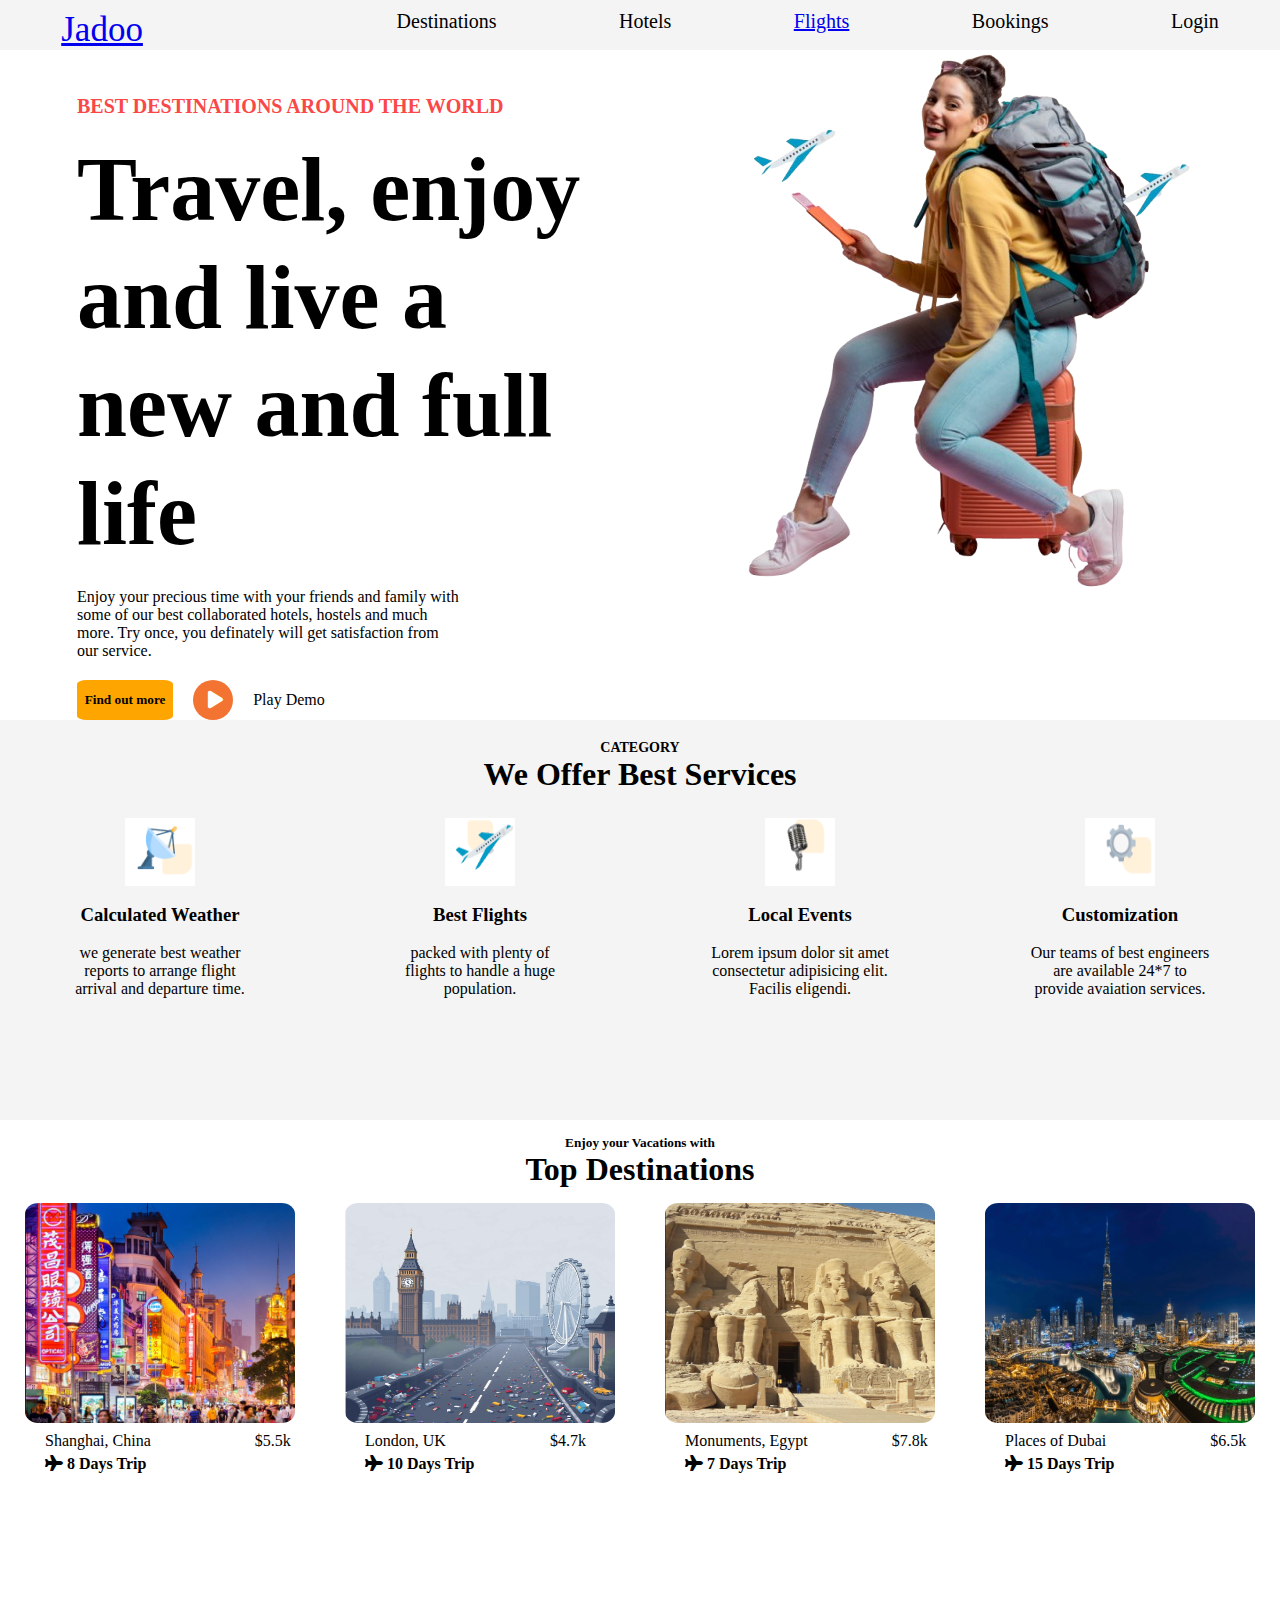
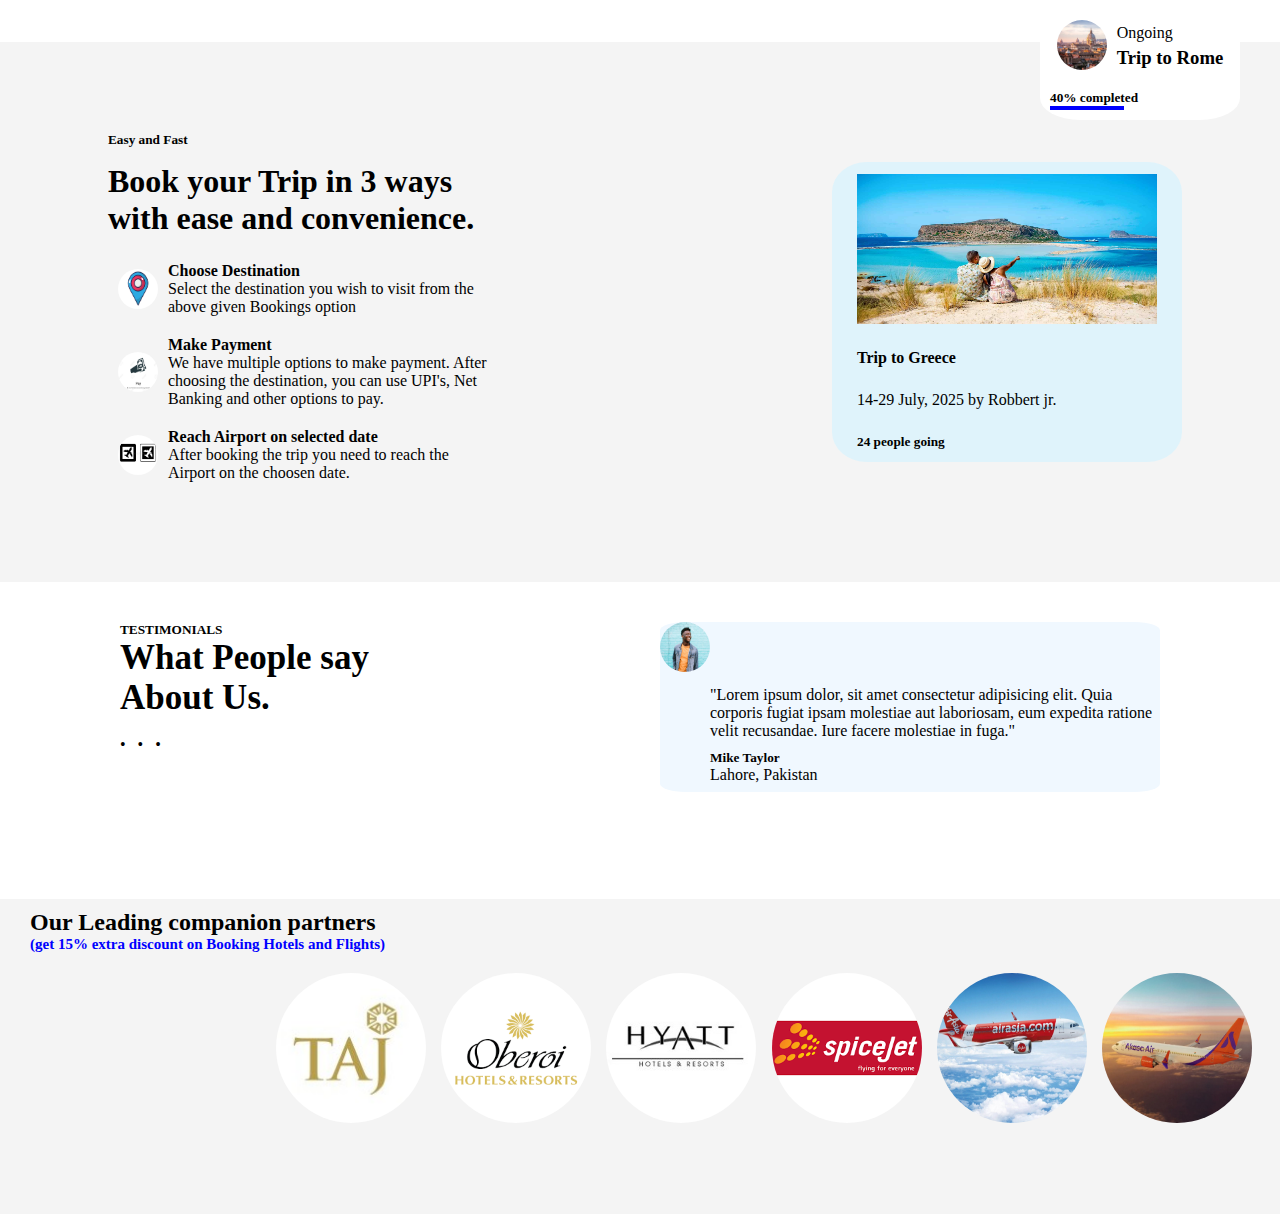
<file: index.html>
<!DOCTYPE html>
<html lang="en">

<head>
    <meta charset="UTF-8">
    <meta name="viewport" content="width=device-width, initial-scale=1.0">
    <title>Document</title>
    <link rel="stylesheet" href="style.css">

    <link rel="stylesheet" href="https://cdnjs.cloudflare.com/ajax/libs/font-awesome/6.7.2/css/all.min.css"
        integrity="sha512-Evv84Mr4kqVGRNSgIGL/F/aIDqQb7xQ2vcrdIwxfjThSH8CSR7PBEakCr51Ck+w+/U6swU2Im1vVX0SVk9ABhg=="
        crossorigin="anonymous" referrerpolicy="no-referrer" />

</head>

<body>
    <header>
        <nav>
            <div id="head">
                <div id="log"> <a href="index.html">Jadoo</a> &emsp; &emsp; &emsp; </div>
                <p>Destinations</p>
                <p>Hotels</p>
                <p> <a href="flights.html"> Flights</a> </p>
                <p>Bookings</p>
                <p>Login</p>
            </div>
        </nav>
    </header>


    <main>
        <div class="indbody1">
            <div class="body1">
                <div id="left">
                    <h6>BEST DESTINATIONS AROUND THE WORLD</h6> <br>
                    <h1>Travel, enjoy and live a new and full life</h1>
                    <p>Enjoy your precious time with your friends and family with some of our best collaborated hotels,
                        hostels and much more. Try once, you definately will get satisfaction from our service.</p>
                    <div id="play">
                        <h5>Find out more </h5>
                        <span> <i class="fa-solid fa-play fa-beat" style="color: white;"></i> </span>
                        <p>Play Demo</p>
                    </div>
                </div>

                <div id="right">
                    <img src="image/fly.png" alt="fly">
                </div>
            </div>
        </div>
        <!-- body 1   &     body 2 gap -->
        <div class="indbody2">

            <div id="title">
                <h6>CATEGORY</h6>
                <h1>We Offer Best Services</h1>
            </div>

            <div id="service">
                <div class="one">
                    <img src="image/weather.png" alt="pic"> <br>
                    <h3>Calculated Weather</h3> <br>
                    <p>we generate best weather reports to arrange flight arrival and departure time.</p>
                </div>
                <div class="one">
                    <img src="image/flight.png" alt="pic"> <br>
                    <h3>Best Flights</h3> <br>
                    <p>packed with plenty of flights to handle a huge population.</p>
                </div>
                <div class="one">
                    <img src="image/event.png" alt="pic"> <br>
                    <h3>Local Events</h3> <br>
                    <p> Lorem ipsum dolor sit amet consectetur adipisicing elit. Facilis eligendi.</p>
                </div>
                <div class="one">
                    <img src="image/setting.png" alt="pic"> <br>
                    <h3>Customization</h3> <br>
                    <p>Our teams of best engineers are available 24*7 to provide avaiation services.</p>
                </div>
            </div>

        </div>
        <!-- body 2   &     body 3 gap -->
        <div class="indbody3">
            <div id="destination">
                <h5>Enjoy your Vacations with</h5>
                <h1>Top Destinations</h1>
            </div>

            <div id="places">
                <div class="place">
                    <img src="image/china.png" alt="pic"> <br>
                    <p>&emsp; Shanghai, China &emsp; &emsp; &emsp; &emsp; &emsp; $5.5k</p>
                    <h4> &emsp; <i class="fa-solid fa-plane" style="color: #030303;"></i> 8 Days Trip </h4>
                </div>
                <div class="place">
                    <img src="image/london.png" alt="pic"> <br>
                    <p>&emsp; London, UK &emsp; &emsp; &emsp; &emsp; &emsp; $4.7k</p>
                    <h4> &emsp; <i class="fa-solid fa-plane" style="color: #030303;"></i> 10 Days Trip </h4>
                </div>
                <div class="place">
                    <img src="image/egypt.png" alt="pic"> <br>
                    <p>&emsp; Monuments, Egypt &emsp; &emsp; &emsp; &emsp; $7.8k</p>
                    <h4> &emsp; <i class="fa-solid fa-plane" style="color: #030303;"></i> 7 Days Trip </h4>
                </div>
                <div class="place">
                    <img src="image/dubai.png" alt="pic"> <br>
                    <p>&emsp; Places of Dubai &emsp; &emsp; &emsp; &emsp; &emsp; $6.5k</p>
                    <h4> &emsp; <i class="fa-solid fa-plane" style="color: #030303;"></i> 15 Days Trip </h4>
                </div>
            </div>
        </div>


        <div class="indbody4">

            <div class="trip">
                <div id="booktrip">
                    <h5>Easy and Fast</h5>
                    <h1>Book your Trip in 3 ways with ease and convenience.</h1>
                    <ul>
                        <li>
                            <div class="emoji">
                                <img src="image/desti.png" alt="pic">
                                <div class="emojitext">
                                    <h4>Choose Destination</h4>
                                    <p>Select the destination you wish to visit from the above given Bookings option</p>
                                </div>
                            </div>
                        </li>
                        <li>
                            <div class="emoji">
                                <img src="image/pay.png" alt="pic">
                                <div class="emojitext">
                                    <h4>Make Payment</h4>
                                    <p>We have multiple options to make payment. After choosing the destination, you can
                                        use UPI's, Net Banking and other options to pay.</p>
                                </div>
                            </div>
                        </li>
                        <li>
                            <div class="emoji">
                                <img src="image/reach.png" alt="pic">
                                <div class="emojitext">
                                    <h4>Reach Airport on selected date</h4>
                                    <p>After booking the trip you need to reach the Airport on the choosen date.</p>
                                </div>
                            </div>
                        </li>
                    </ul>
                </div>
                <div id="greece">
                    <img src="image/greece.png" alt="pic">
                    <h4>Trip to Greece</h4>
                    <p>14-29 July, 2025 by Robbert jr.</p>
                    <h5>24 people going</h5>
                </div>
            </div>

            <div id="rome">
                <div class="rometrip">
                    <img src="image/rome.jpeg">
                    <div id="ongoing">
                        <p>Ongoing</p>
                        <h3>Trip to Rome</h3>
                    </div>
                </div>

                <h5>40% completed</h5>
                <p class="complete"></p>
            </div>
        </div>


        <div class=indbody5>

            <div id="body5">
                <div class="testi">
                    <h5>TESTIMONIALS</h5>
                    <h2>What People say About Us.</h2> <br>
                    <p> &bullet; &nbsp; &bull; &nbsp; &bull; </p>
                </div>

                <div class="comment">
                    <img src="image/comment.png" alt="pic">

                    <div class="mike">
                        <div> "Lorem ipsum dolor, sit amet consectetur adipisicing elit. Quia corporis fugiat ipsam
                            molestiae aut laboriosam, eum expedita ratione velit recusandae. Iure facere molestiae in
                            fuga."</div>
                        <h5>Mike Taylor</h5>
                        <p>Lahore, Pakistan</p>
                    </div>
                </div>

            </div>
        </div>

        <div class="indbody6">
            <div class="companion">
                <h2> Our Leading companion partners <p>(get 15% extra discount on Booking Hotels and Flights)</p> </h2> 
                <div id="partner">
                    <a href="https://www.tajhotels.com" target="_blank"> <img src="image/taj.jpeg" alt="pic"> </a>

                    <a href="https://www.oberoihotels.com" target="_blank"> <img src="image/oberoi.png" alt="pic"> </a>

                    <a href="https://www.hyatt.com" target="_blank"> <img src="image/hyatt.jpeg" alt="pic"> </a>

                    <a href="https://www.spicejet.com" target="_blank"> <img src="image/spice.png" alt="pic"> </a>

                    <a href="https://www.airasia.com" target="_blank"> <img src="image/AirAsia.jpg" alt="pic"> </a>

                    <a href="https://www.akasaair.com" target="_blank"> <img src="image/akasa air.png" alt="pic"> </a>
                </div> 
            </div> 
        </div>

    </main>

</body>

</html>
</file>
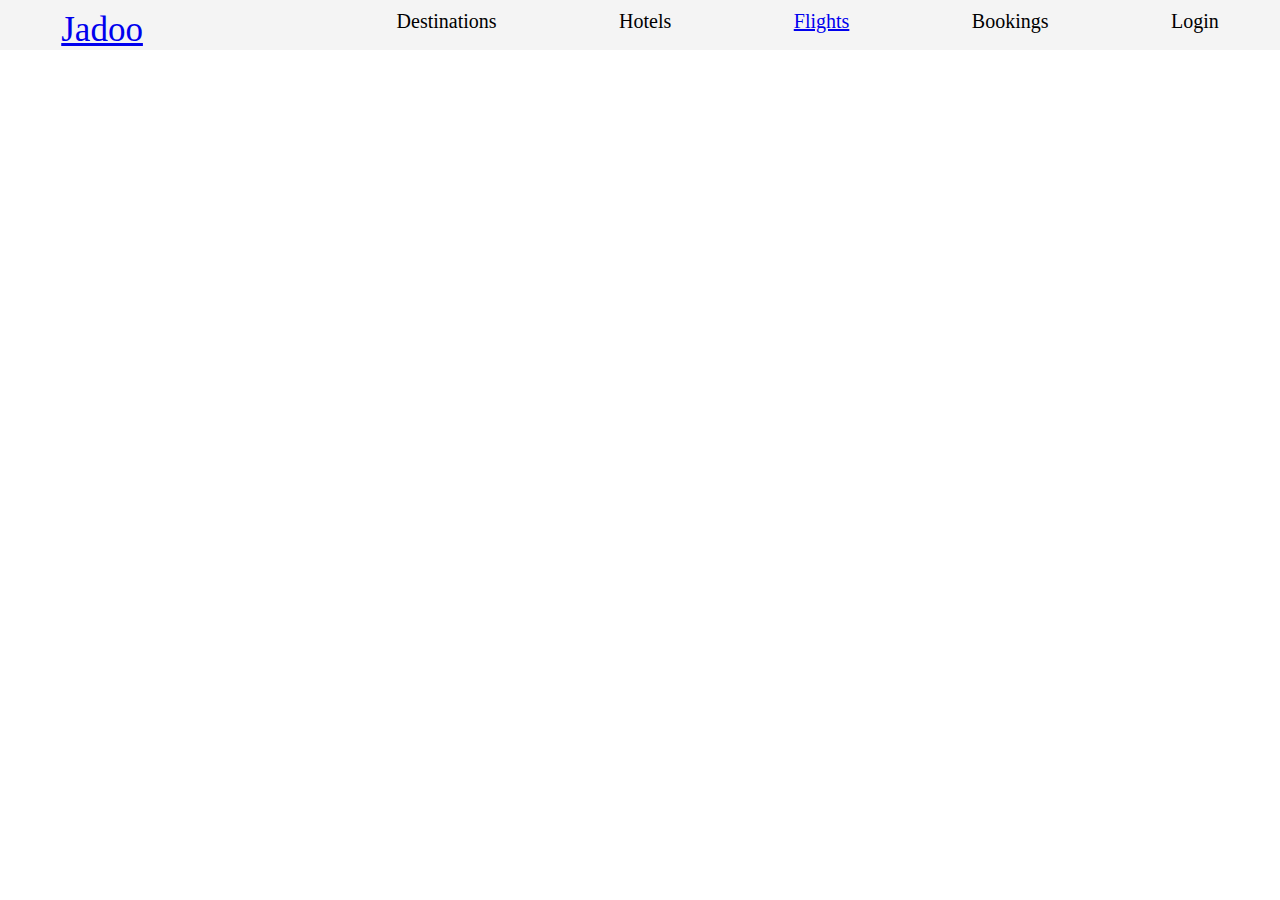
<file: flights.html>
<!DOCTYPE html>
<html lang="en">

<head>
    <meta charset="UTF-8">
    <meta name="viewport" content="width=device-width, initial-scale=1.0">
    <title>Document</title>
    <link rel="stylesheet" href="style.css">

    <link rel="stylesheet" href="https://cdnjs.cloudflare.com/ajax/libs/font-awesome/6.7.2/css/all.min.css"
        integrity="sha512-Evv84Mr4kqVGRNSgIGL/F/aIDqQb7xQ2vcrdIwxfjThSH8CSR7PBEakCr51Ck+w+/U6swU2Im1vVX0SVk9ABhg=="
        crossorigin="anonymous" referrerpolicy="no-referrer" />

</head>

<body>
    <header>
        <nav>
            <div id="head">
                <div id="log"> <a href="index.html">Jadoo</a> &emsp; &emsp; &emsp; </div>
                <p>Destinations</p>
                <p>Hotels</p>
                <p> <a href="flights.html"> Flights</a> </p>
                <p>Bookings</p>
                <p>Login</p>
            </div>
        </nav>
    </header>


    <main>
        

    </main>

</body>

</html>
</file>
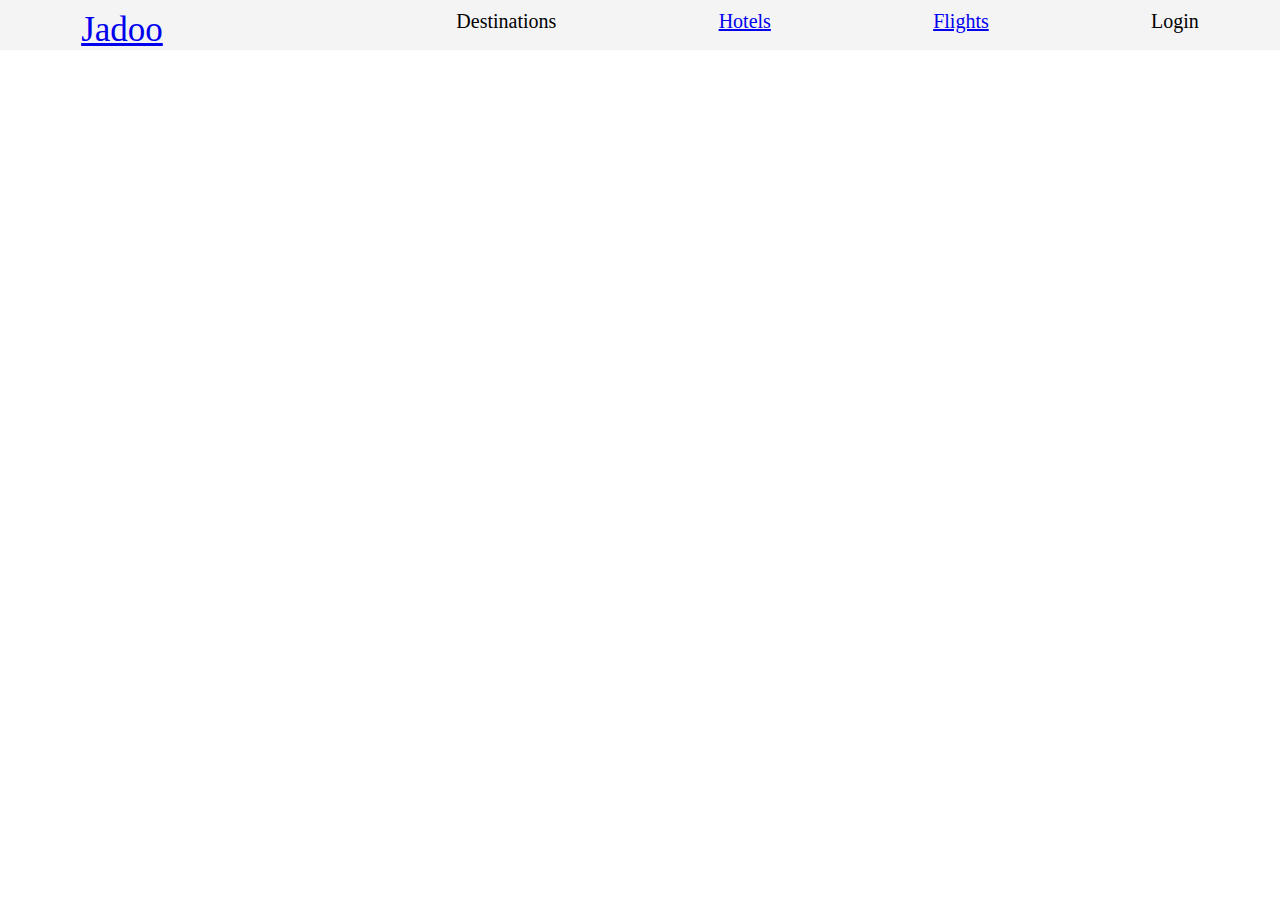
<file: hotel.html>
<!DOCTYPE html>
<html lang="en">

<head>
    <meta charset="UTF-8">
    <meta name="viewport" content="width=device-width, initial-scale=1.0">
    <title>Document</title>
    <link rel="stylesheet" href="style.css">

    <link rel="stylesheet" href="https://cdnjs.cloudflare.com/ajax/libs/font-awesome/6.7.2/css/all.min.css"
        integrity="sha512-Evv84Mr4kqVGRNSgIGL/F/aIDqQb7xQ2vcrdIwxfjThSH8CSR7PBEakCr51Ck+w+/U6swU2Im1vVX0SVk9ABhg=="
        crossorigin="anonymous" referrerpolicy="no-referrer" />

    <link
        href="https://fonts.googleapis.com/css2?family=Architects+Daughter&family=Big+Shoulders+Stencil:opsz,wght@10..72,100..900&family=Bungee+Tint&family=Pacifico&family=Tektur:wght@400..900&display=swap"
        rel="stylesheet">

</head>

<body>
    <header>
        <nav>
            <div id="head">
                <div id="log"> <a href="index.html">Jadoo</a> &emsp; &emsp; &emsp; </div>
                <p>Destinations</p>
                <p> <a href="hotel.html">Hotels</a></p>
                <p> <a href="flights.html"> Flights</a> </p>
                <p>Login</p>
            </div>
        </nav>
    </header>

    <main>


    </main>

    <footer>

    </footer>

</body> 

</html>
</file>
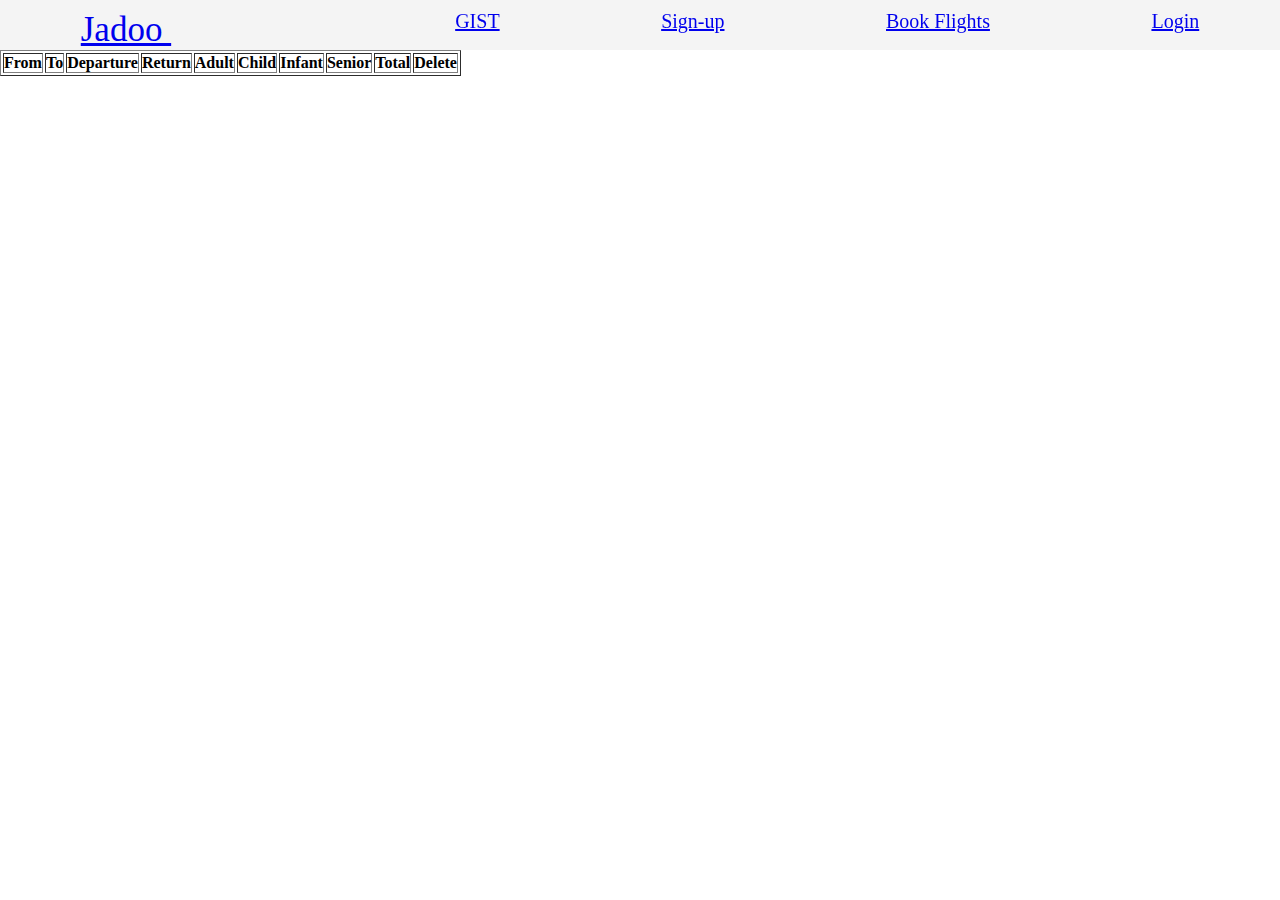
<file: passDetails.html>
<!DOCTYPE html>
<html lang="en">

<head>
    <meta charset="UTF-8">
    <meta name="viewport" content="width=device-width, initial-scale=1.0">
    <title>Flight book</title>

    <link rel="stylesheet" href="style.css">

    <link
        href="https://fonts.googleapis.com/css2?family=Architects+Daughter&family=Big+Shoulders+Stencil:opsz,wght@10..72,100..900&family=Bungee+Tint&family=Pacifico&family=Tektur:wght@400..900&display=swap"
        rel="stylesheet">

    <link href="https://unpkg.com/aos@2.3.1/dist/aos.css" rel="stylesheet">
    <!-- AOS -->
</head>

<body onload="fetchdt()">
    <header>
        <nav>
            <div id="head">
                <div id="log"> <a href="home.html"> Jadoo </a> &emsp; &emsp; &emsp; </div>
                <p data-aos="fade-down" data-aos-duration="1000"> <a href="passDetails.html"> GIST</a></p>
                <p data-aos="fade-down" data-aos-duration="1200"> <a href="index.html"> Sign-up </a></p>
                <p data-aos="fade-down" data-aos-duration="1400"> <a href="flights.html"> Book Flights </a> </p>
                <p data-aos="fade-down" data-aos-duration="1600"> <a href="login.html"> Login </a> </p>
                <!-- <h2 id="welcome-message"> </h2> -->
            </div>
        </nav>
    </header>

    <main>
        <article id="passdetail1">
            <table border="1">
                <thead>
                    <tr>
                        <th>From</th>
                        <th>To</th>
                        <th>Departure</th>
                        <th>Return</th>
                        <th>Adult</th>
                        <th>Child</th>
                        <th>Infant</th>
                        <th>Senior</th>
                        <th>Total</th>
                        <th>Delete</th>
                    </tr>
                </thead>

                <tbody id="show">

                </tbody>

            </table>
        </article>
    </main>

    <!--  AOS files -->
    <script src="https://unpkg.com/aos@2.3.1/dist/aos.js"></script>
    <script>
        AOS.init();
    </script>

    <script src="/crud.js"> </script>
    <!--  js file where data converted into table  -->
</body>

</html>
</file>
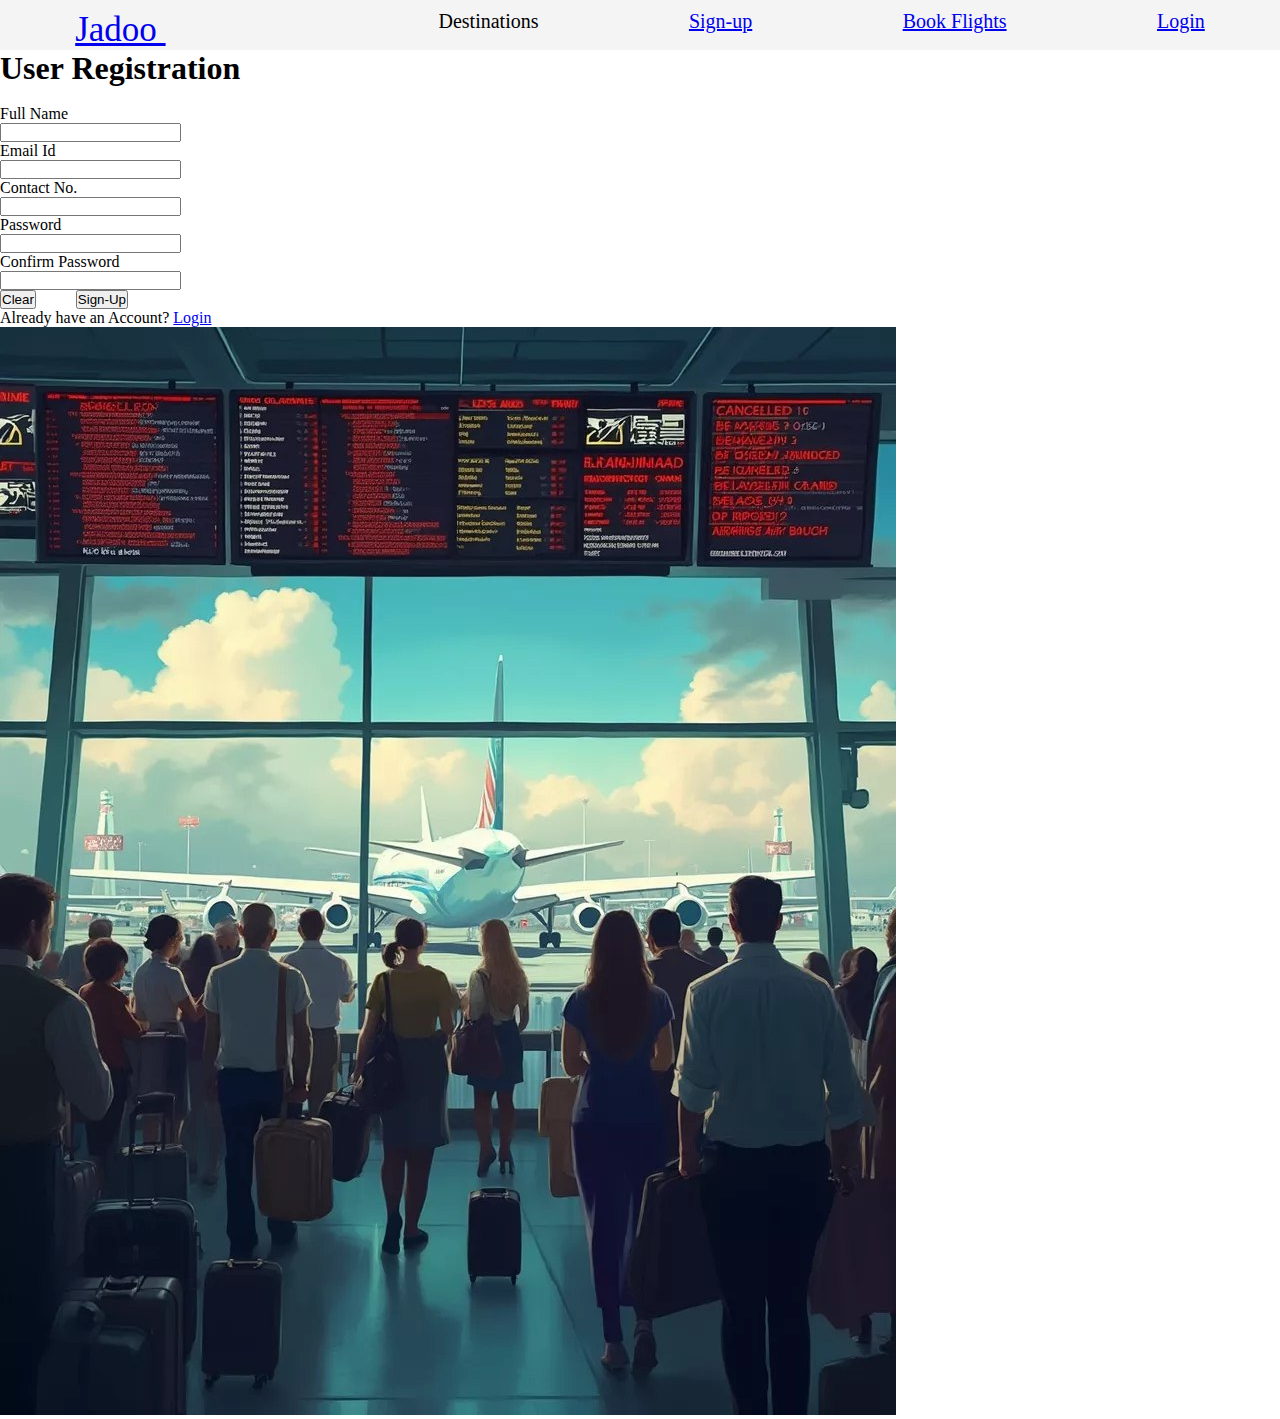
<file: signup.html>
<!DOCTYPE html>
<html lang="en">

<head>
    <meta charset="UTF-8">
    <meta name="viewport" content="width=device-width, initial-scale=1.0">
    <title>Document</title>
    <link rel="stylesheet" href="style.css">

    <link rel="stylesheet" href="https://cdnjs.cloudflare.com/ajax/libs/font-awesome/6.7.2/css/all.min.css"
        integrity="sha512-Evv84Mr4kqVGRNSgIGL/F/aIDqQb7xQ2vcrdIwxfjThSH8CSR7PBEakCr51Ck+w+/U6swU2Im1vVX0SVk9ABhg=="
        crossorigin="anonymous" referrerpolicy="no-referrer" />

    <link
        href="https://fonts.googleapis.com/css2?family=Architects+Daughter&family=Big+Shoulders+Stencil:opsz,wght@10..72,100..900&family=Bungee+Tint&family=Pacifico&family=Tektur:wght@400..900&display=swap"
        rel="stylesheet">

</head>

<body>
    <header>
        <nav>
            <div id="head">
                <div id="log"> <a href="index.html"> Jadoo </a> &emsp; &emsp; &emsp; </div>
                <p>Destinations</p>
                <p> <a href="signup.html"> Sign-up </a></p>
                <p> <a href="flights.html"> Book Flights </a> </p>
                <p> <a href="login.html"> Login </a> </p>
            </div>
        </nav>
    </header>

    <main>
        <article id="register">
            <form>
                <h1>User Registration </h1> 
                <br>
                <p class="regerr" id="errname"></p> 
                <div> Full Name</div> 
                <input type="name" name="name" id="name"> <br> 

                <p class="regerr" id="erremail"></p>
                <div> Email Id</div>  
                <input type="email" name="email" id="email"> <br>

                <p class="regerr" id="errcontact"></p> 
                <div> Contact No.</div> 
                <input type="contact" name="contact" id="contact"> <br> 

                <p class="regerr" id="errpass"> </p> 
                <div> Password</div> 
                <input type="password" name="password" id="password"> <br> 

                <p class="regerr" id="errcpass"></p>
                <div> Confirm Password</div>   
                <input type="cpassword" name="cpassword" id="cpassword"> <br> 

                <button name="clear" type="clear" id="clear" onclick="return clear()"> Clear</button> &ensp; &ensp;
                &ensp;

                <button name="signup" type="signup" id="signup" onclick="return validate()"> Sign-Up</button>

                <p>Already have an Account? <a href="login.html"> Login </a></p>
            </form>

            <img src="/register/regist.jpg" alt="register">
        </article>

    </main>

    <footer>

    </footer>

</body>

</html>
</file>
<file: style.css>
* { 
    margin: 0px; 
    padding: 0px; 
} 
header { 
    width: 100%;       
    background: rgb(244, 244, 244); 
    /* position: fixed;  */
}

nav #head{ 
    display: flex; 
    justify-content: space-around; 
    padding-top: 10px; 
}  
nav #head p { 
    font-size: 20px; 
    margin-left: 0px;
}
nav #head #log { 
    font-size: 35px;
} 
                    /* index body 1 */ 
.indbody1 { 
    width: 100%; 
    height: auto; 
}
.indbody1 .body1 {  
    height: auto; 
    margin-top: px;
    display: flex; 
    justify-content: space-around;
}

#left {  
    padding-top: 5vh; 
    /* border: 1px solid red;  */
    width: 40%; 
}  

#left h6 { 
    font-size: 20px; 
    color: rgb(250, 71, 71);
} 

#left h1 { 
    font-size: 90px; 
    line-height: 12vh; 
} 

#left p { 
    width: 75%; 
    margin: 20px 0px; 
}
#left h5 { 
    background: orange; 
    border-radius: 10%; 
    margin: 0px;
    text-align: center; 
    display: flex;
    align-items: center;
    justify-content: center;
    height: 40px; 
    width: 110px; 
    
} 
#left #play span{ 
    height: 40px; 
    width: 40px; 
    border-radius: 50%; 
    background-color: rgb(243, 115, 51);
    /* here is play button  i */
} 
#left #play span i { 
    font-size: 20px; 
    margin: 10px 15px; 
}
#left #play {  
    height: 40px; 
    width: 100%; 
    display: flex;
    align-items: center; 
    justify-items: center;
    gap: 20px; 
    /* here is find out more and play i */
} 

                    /* index body 2 */ 
.indbody2 { 
    width: 100%; 
    height: 40vh; 
    padding: 20px 0px; 
    background: rgb(244, 244, 244); 
}  
.indbody2 h6 { 
    font-size: 14px; 
    margin: auto; 
} 
.indbody2 h1 { 
    margin: auto; 
}
.indbody2 #title { 
    width: 100%;
    display: grid; 
    /* margin: auto;  */
    
}
.indbody2 #service { 
    margin-top: 25px;
    width: 100%; 
    height: auto; 
    display: flex; 
    justify-content: space-around; 
}
#service .one { 
    width: 180px; 
    height: 180px; 
    display: flex;
    flex-direction: column; 
    align-items: center; 
    text-align: center;
}  
#service .one img { 
    width: 70px; 
    height: 70px; 
}

                    /* index body 3 */ 

.indbody3 { 
    width: 100%; 
    height: 58vh; 
    /* background: rgb(231, 231, 231);    */ 
} 
.indbody3 #destination { 
    display: grid; 
    padding: 15px 0px;
} 
.indbody3 #destination h5, .indbody3 #destination h1 { 
     margin: auto; 
}
.indbody3 #places { 
    display: flex;
    align-items: center;
    justify-content: space-around; 
} 

.indbody3 #places .place img  { 
    height: 220px; 
    width: 270px; 
    border-radius: 5%;
} 

.indbody3 #places .place { 
    height: 290px; 
    width: 270px; 
    border-radius: 5%; 
    background-color: white;
} 
.indbody3 #places .place h4, .indbody3 #places .place p { 
    margin: 5px 0px; 
}
                    /* index body 4 */ 
.indbody4 { 
    width: 100%; 
    height: 60vh; 
    background: rgb(244, 244, 244); 
    display: grid; 
} 
                                                                /* booking steps*/
.indbody4 .trip #booktrip { 

    width: 45%; 
    height: auto; 
    padding: 10px;
}
.indbody4 .trip #booktrip ul li {
    list-style: none;  
}  
.indbody4 .trip #booktrip h1 { 
    width: 70%; 
} 
.indbody4 .trip #booktrip h5 { 
    width: 70%; 
}
.indbody4 .trip #booktrip ul li .emoji img { 
    width: 40px; 
    height: 40px; 
    margin: auto; 
    border-radius: 50%; 
    padding: 0px 10px;
} 
.indbody4 .trip #booktrip ul li .emoji { 
    width: 70%; 
    display: flex;  
    justify-content: space-around;
    align-items: center;
    padding: 10px 0px; 
} 
 
.indbody4 .trip #booktrip h1{
    padding: 15px 0px; 
    width: 70%; 
}
                                /* booking steps*/             /* booked greece*/
.indbody4 .trip #greece { 
    width: 350px;  
    height: 300px; 
    display: grid; 
    align-items: center; 
    justify-content: center;
    border-radius: 10%; 
    background: rgb(223, 243, 251);
    /* margin: auto;  */
}

.indbody4 .trip #greece img{    
    width: 300px; 
    height: 150px;   
} 
                    /*  greece image      booked greece*/
.indbody4 .trip { 
    display: flex; 
    justify-content: space-around; 
    align-items: center; 
    margin: 20px; 
}
                                /* rome trip */
.indbody4 #rome { 
    padding: 10px; 
    width: 180px; 
    height: 90px; 
    border-radius: 20%; 
    position: absolute; 
    right: 40px;
    top: 1610px;
    background: white;

    /* bottom: 80%;  */
    /* border: 1px solid red;  */
}
.indbody4 #rome .rometrip {     
    display: flex; 
    justify-content: center; 
    gap: 10px;
    margin-bottom: 20px; 
} 
.indbody4 #rome .rometrip img { 
    width: 50px; 
    height: 50px; 
    border-radius: 50%;
} 
 #rome .rometrip #ongoing { 
    line-height: 25px; 
} 
#rome .complete { 
    border: 1px solid blue; 
    background: blue; 
    width: 40%; 
    height: 2px; 
}

.indbody5 { 
    width: 100%; 
    height: 33vh; 
} 
.indbody5 #body5 { 
    display: flex; 
    justify-content: space-around;
    align-items: center; 
    padding: 40px 0px; 
}
#body5 .testi { 
    width: 300px;
    height: 170px;
} 
#body5 .testi h2 { 
    font-size: 35px; 
}
#body5 .comment { 
    width: 500px;
    height: 170px; 
    border-radius: 5%; 
    background-color: aliceblue;
}
#body5 .comment img { 
    width: 50px;
    height: 50px; 
    border-radius: 50%; 
}
#body5 .comment .mike { 
    margin-top: 5px; 
    margin-left: 50px; 
    
}
#body5 .comment .mike div { 
    margin: 10px 0px; 
}

.indbody6 { 
    width: 100%; 
    height: 35vh; 
    background: rgb(244, 244, 244); 
} 
.indbody6 .companion { 
    height: 30vh; 
    width: auto; 
    margin: 20px; 
}  
.indbody6 .companion h2 { 
    padding: 10px; 
} 
.indbody6 .companion h2 p { 
    font-size: 15px; 
    color: blue;
}
.indbody6 .companion #partner { 
    display: flex;
    justify-content: space-around;
    align-items: center; 
    margin-left: 20%;
}
.indbody6 .companion #partner img { 
    width: 150px; 
    height: 150px; 
    border-radius: 50%;
    margin: 10px 0px ; 
}
</file>
